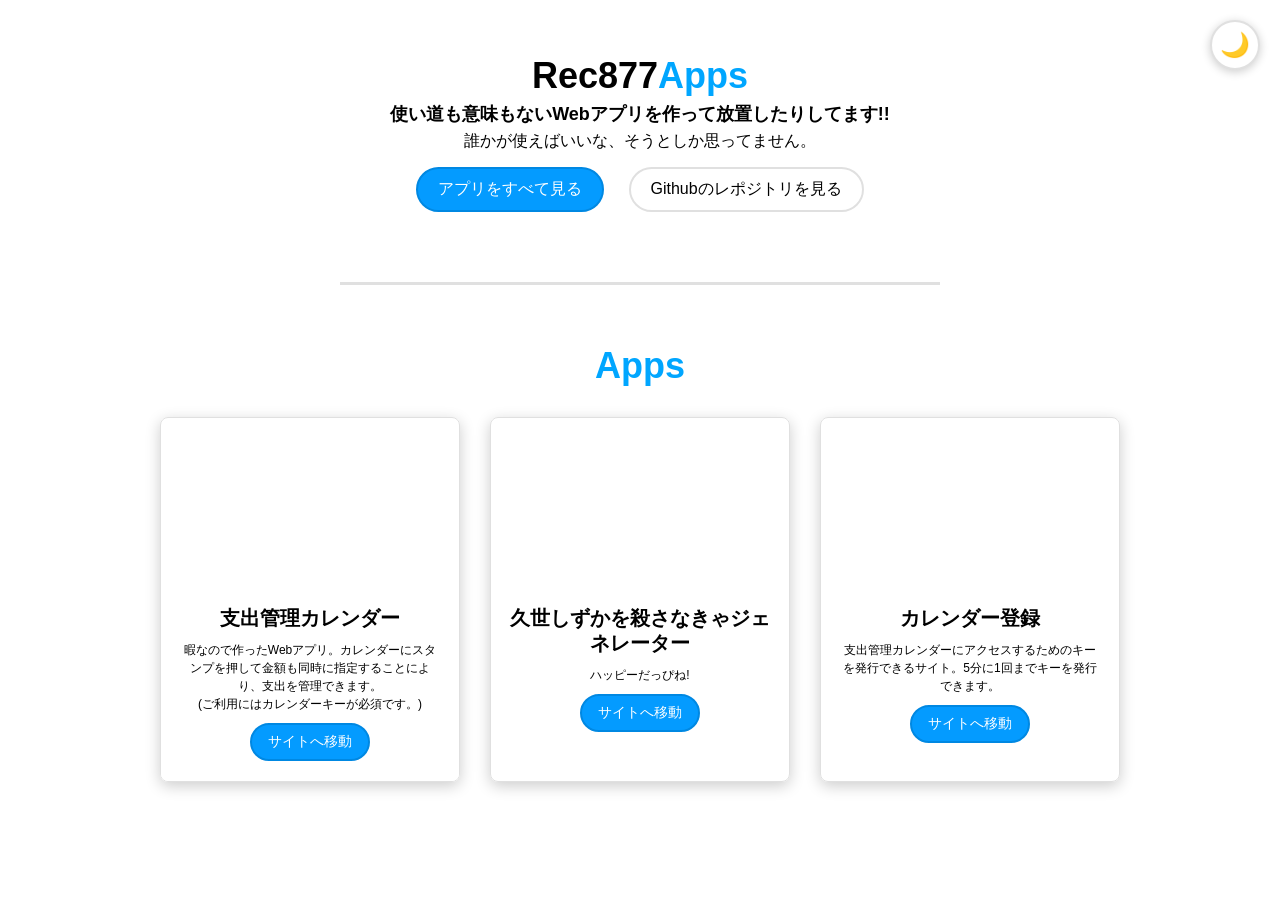
<file: index.html>
<!DOCTYPE html>
<html lang="ja">
<head>
    <meta charset="UTF-8">
    <meta name="viewport" content="width=device-width, initial-scale=1.0">
    <link rel="icon" href="icon.png" type="image/x-icon">
    <link rel="stylesheet" href="style.css">
    <title>Rec877Apps - ゴミの巣窟</title>
</head>
<body>
    <button class="theme-toggle" id="themeToggle" aria-label="テーマ切替">🌙</button>
    
    <div class="introduction">
        <h1>Rec877<span style="color: #00a6ff;">Apps</span></h1>
        <h2>使い道も意味もないWebアプリを作って放置したりしてます!!</h2>
        <p>誰かが使えばいいな、そうとしか思ってません。</p>
        <a href="#apps" class="btn btn--orange">アプリをすべて見る</a>
        <a href="https://github.com/Banana-Niku87729/App_Rec877Page" target="_blank" rel="noopener" class="btn btn--github">Githubのレポジトリを見る</a>
    </div>
    <div id="kugiri">
        <hr>
    </div>
    <div class="apps" id="apps">
        <h1><span style="color: #00a6ff;">Apps</span></h1>
        <div class="card card-skin">
            <div class="card__imgframe"></div>
            <div class="card__textbox">
                <div class="card__titletext">
                    支出管理カレンダー
                </div>
                <div class="card__overviewtext">
                    暇なので作ったWebアプリ。カレンダーにスタンプを押して金額も同時に指定することにより、支出を管理できます。<br>(ご利用にはカレンダーキーが必須です。)
                </div>
                <a href="https://app.rec877.com/carcheck" class="btn btn--card" target="_blank">サイトへ移動</a>
            </div>
        </div>
        <div class="card card-skin">
            <div class="card__imgframe2"></div>
            <div class="card__textbox">
                <div class="card__titletext">
                    久世しずかを殺さなきゃジェネレーター
                </div>
                <div class="card__overviewtext">
                    ハッピーだっぴね!
                </div>
                <a href="https://app.rec877.com/korosanakya" class="btn btn--card" target="_blank">サイトへ移動</a>
            </div>
        </div>
        <div class="card card-skin">
            <div class="card__imgframe3"></div>
            <div class="card__textbox">
                <div class="card__titletext">
                    カレンダー登録
                </div>
                <div class="card__overviewtext">
                    支出管理カレンダーにアクセスするためのキーを発行できるサイト。5分に1回までキーを発行できます。
                </div>
                <a href="https://app.rec877.com/beta_carregister" class="btn btn--card" target="_blank">サイトへ移動</a>
            </div>
        </div>
    </div>

    <script>
        const themeToggle = document.getElementById('themeToggle');
        const html = document.documentElement;
        
        // 保存されたテーマを読み込み
        const savedTheme = localStorage.getItem('theme') || 'light';
        html.setAttribute('data-theme', savedTheme);
        themeToggle.textContent = savedTheme === 'dark' ? '☀️' : '🌙';
        
        // テーマ切り替え
        themeToggle.addEventListener('click', () => {
            const currentTheme = html.getAttribute('data-theme');
            const newTheme = currentTheme === 'dark' ? 'light' : 'dark';
            
            html.setAttribute('data-theme', newTheme);
            localStorage.setItem('theme', newTheme);
            themeToggle.textContent = newTheme === 'dark' ? '☀️' : '🌙';
        });
    </script>
</body>
</html>
</file>
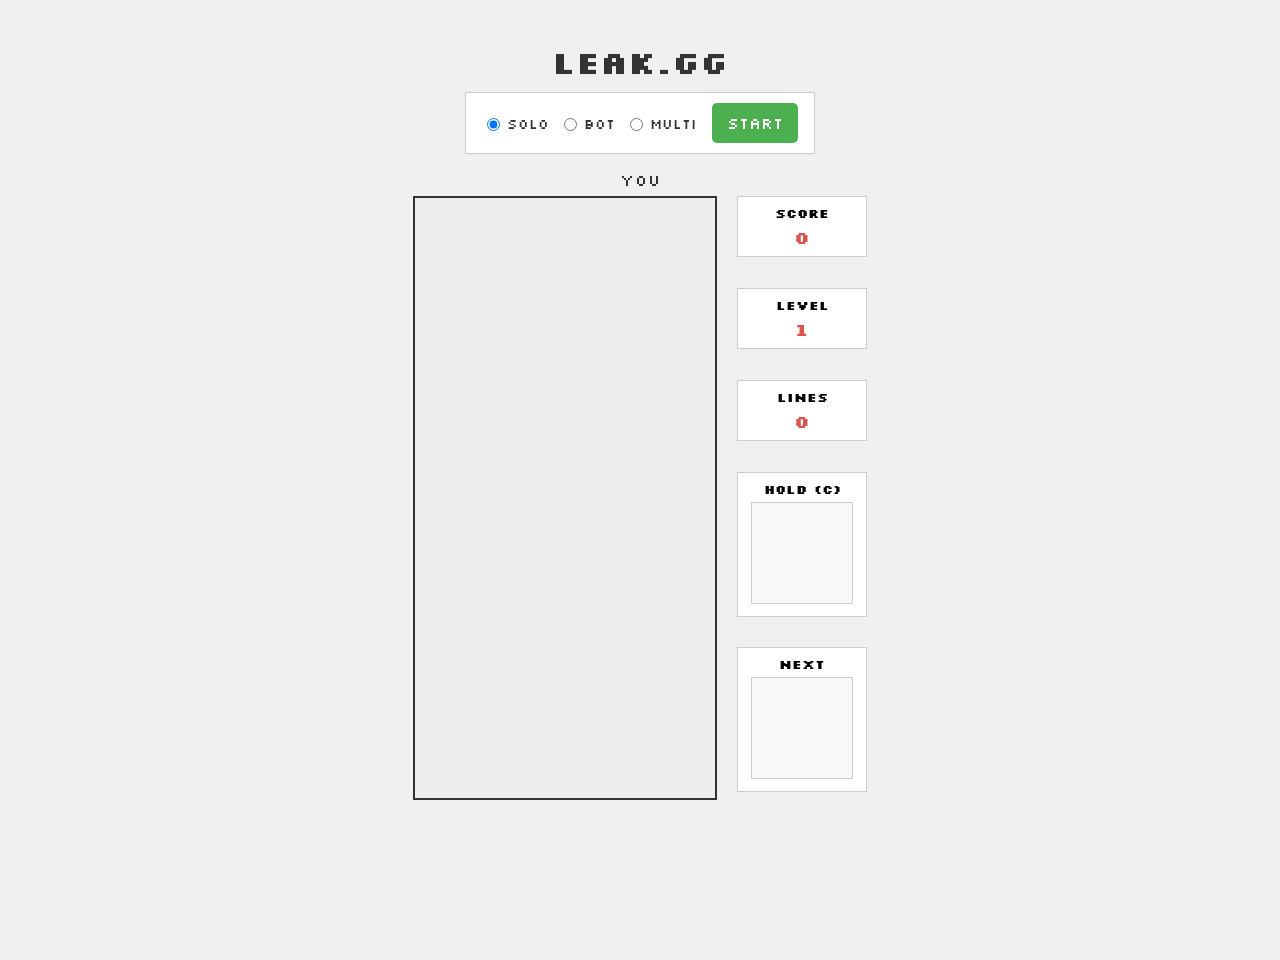
<file: leakgg.html>
<!DOCTYPE html>
<html lang="ja">
<head>
    <meta charset="UTF-8">
    <meta name="viewport" content="width=device-width, initial-scale=1.0">
    <title>leak.gg</title>
    <link rel="icon" href="https://raw.githubusercontent.com/AKIZMomiji/get/f6542e1cdfb25af73b26c676b2164dea87835740/%E3%82%B3%E3%82%B9%E3%83%81%E3%83%A5%E3%83%BC%E3%83%A01%20(7).svg" type="image/svg+xml">
    <link rel="preconnect" href="https://fonts.googleapis.com">
    <link rel="preconnect" href="https://fonts.gstatic.com" crossorigin>
    <link href="https://fonts.googleapis.com/css2?family=Silkscreen&display=swap" rel="stylesheet">
    <style>
        body {
            font-family: "Silkscreen", sans-serif;
            display: flex;
            flex-direction: column;
            justify-content: flex-start;
            align-items: center;
            min-height: 100vh;
            background-color: #f0f0f0;
            margin: 0;
            padding: 20px 0 40px;
        }
        h1 {
            text-align: center;
            color: #333;
            margin-bottom: 10px;
        }
        .controls-bar {
            display: flex;
            align-items: center;
            gap: 16px;
            margin-bottom: 16px;
            background: #fff;
            border: 1px solid #ccc;
            padding: 10px 16px;
        }
        .controls-bar label {
            font-size: 0.85em;
            color: #333;
        }
        select#levelSelect {
            font-family: "Silkscreen", sans-serif;
            font-size: 0.9em;
            padding: 4px 6px;
        }
        .mode-toggle {
            display: flex;
            gap: 10px;
        }
        .mode-toggle label {
            display: flex;
            align-items: center;
            gap: 4px;
            font-size: 0.85em;
            cursor: pointer;
        }
        .level-group {
            display: flex;
            align-items: center;
            gap: 8px;
        }
        .level-group.hidden {
            display: none;
        }
        .player-block.hidden {
            display: none;
        }
        .arena {
            display: flex;
            gap: 40px;
        }
        .player-block {
            display: flex;
            flex-direction: column;
            align-items: center;
        }
        .player-label {
            font-size: 1em;
            color: #333;
            margin-bottom: 6px;
            letter-spacing: 1px;
        }
        .game-container {
            display: flex;
            gap: 20px;
        }
        canvas.gameCanvas {
            border: 2px solid #333;
            background-color: #eee;
        }
        .info-panel {
            display: flex;
            flex-direction: column;
            justify-content: space-between;
            width: 130px;
        }
        .info-box {
            border: 1px solid #ccc;
            padding: 8px;
            background: #fff;
            margin-bottom: 8px;
            text-align: center;
        }
        .info-box h3 {
            margin-top: 0;
            margin-bottom: 5px;
            font-size: 0.8em;
        }
        .scoreEl, .levelEl, .linesEl {
            font-size: 1.1em;
            font-weight: bold;
            color: #d9534f;
        }
        .nextCanvas, .holdCanvas {
            border: 1px solid #ccc;
            background-color: #f9f9f9;
        }
        button#startButton {
            padding: 10px 15px;
            font-size: 1em;
            cursor: pointer;
            background-color: #4CAF50;
            color: white;
            border: none;
            border-radius: 5px;
            font-family: "Silkscreen", sans-serif;
        }
        button#startButton:hover {
            background-color: #45a049;
        }
        button#startButton:disabled {
            background-color: #999;
            cursor: default;
        }

        /* ---------- モーダル共通 ---------- */
        .modal-overlay {
            position: fixed;
            top: 0; left: 0; right: 0; bottom: 0;
            background: rgba(0, 0, 0, 0.6);
            display: flex;
            align-items: center;
            justify-content: center;
            z-index: 1000;
        }
        .modal-overlay.hidden { display: none; }
        .modal-box {
            background: #fff;
            border: 2px solid #333;
            padding: 24px 28px;
            width: 320px;
            max-width: 90vw;
            box-sizing: border-box;
        }
        .modal-box h2 {
            margin-top: 0;
            font-size: 1em;
            color: #333;
            text-align: center;
            margin-bottom: 18px;
        }
        .modal-box input[type="text"] {
            width: 100%;
            box-sizing: border-box;
            font-family: "Silkscreen", sans-serif;
            font-size: 0.95em;
            padding: 8px;
            border: 1px solid #ccc;
            margin-bottom: 6px;
        }
        .modal-box .field-hint {
            font-size: 0.7em;
            color: #999;
            margin-bottom: 14px;
        }
        .modal-box .field-error {
            font-size: 0.75em;
            color: #d9534f;
            margin-bottom: 10px;
            min-height: 1em;
        }
        .modal-btn {
            width: 100%;
            padding: 10px;
            font-size: 0.9em;
            font-family: "Silkscreen", sans-serif;
            cursor: pointer;
            border: none;
            color: #fff;
            background-color: #4CAF50;
            margin-bottom: 8px;
            box-sizing: border-box;
        }
        .modal-btn:hover { background-color: #45a049; }
        .modal-btn.secondary {
            background-color: #337ab7;
        }
        .modal-btn.secondary:hover { background-color: #2b699c; }
        .modal-btn.ghost {
            background-color: #eee;
            color: #333;
            border: 1px solid #ccc;
        }
        .modal-btn.ghost:hover { background-color: #e2e2e2; }
        .modal-btn:disabled {
            background-color: #999;
            cursor: default;
        }
        .modal-choice-row {
            display: flex;
            flex-direction: column;
            gap: 10px;
        }
        .modal-sub-desc {
            font-size: 0.72em;
            color: #666;
            line-height: 1.5;
            margin-bottom: 16px;
            text-align: center;
        }
        .modal-status {
            font-size: 0.8em;
            color: #333;
            text-align: center;
            margin-bottom: 14px;
            min-height: 1.2em;
        }
        .room-code-display {
            font-size: 1.6em;
            letter-spacing: 4px;
            text-align: center;
            color: #d9534f;
            font-weight: bold;
            margin-bottom: 14px;
            user-select: all;
        }
        .modal-back-link {
            display: block;
            text-align: center;
            font-size: 0.75em;
            color: #666;
            margin-top: 6px;
            cursor: pointer;
            text-decoration: underline;
        }
        .connection-badge {
            display: inline-block;
            font-size: 0.65em;
            padding: 2px 8px;
            margin-left: 8px;
            border-radius: 10px;
            color: #fff;
            vertical-align: middle;
        }
        .connection-badge.connecting { background-color: #f0ad4e; }
        .connection-badge.connected { background-color: #4CAF50; }
        .connection-badge.disconnected { background-color: #d9534f; }
        .hidden { display: none !important; }
    </style>
</head>
<body>

    <h1>LEAK.GG</h1>

    <div class="controls-bar">
        <div class="mode-toggle">
            <label><input type="radio" name="mode" value="solo" id="modeSolo" checked> Solo</label>
            <label><input type="radio" name="mode" value="bot" id="modeBot"> BOT</label>
            <label><input type="radio" name="mode" value="multi" id="modeMulti"> MULTI</label>
        </div>
        <div class="level-group hidden" id="levelGroup">
            <label for="levelSelect">BOT LEVEL</label>
            <select id="levelSelect">
                <option value="1">1</option>
                <option value="2">2</option>
                <option value="3">3</option>
                <option value="4">4</option>
                <option value="5" selected>5</option>
                <option value="6">6</option>
                <option value="7">7</option>
                <option value="8">8</option>
                <option value="9">9</option>
                <option value="10">10</option>
            </select>
        </div>
        <button id="startButton">START</button>
    </div>

    <!-- ユーザー名設定モーダル -->
    <div class="modal-overlay hidden" id="usernameModalOverlay">
        <div class="modal-box">
            <h2>ユーザー名を設定</h2>
            <input type="text" id="usernameInput" maxlength="12" placeholder="例: rec877" autocomplete="off">
            <div class="field-hint">1〜12文字（オンライン対戦で表示されます）</div>
            <div class="field-error" id="usernameError"></div>
            <button class="modal-btn" id="usernameSaveBtn">決定</button>
            <span class="modal-back-link hidden" id="usernameCancelLink">キャンセル</span>
        </div>
    </div>

    <!-- マルチプレイ フロー モーダル -->
    <div class="modal-overlay hidden" id="multiModalOverlay">
        <div class="modal-box">

            <!-- STEP: 参加方法選択 -->
            <div id="stepChoice">
                <h2>MULTIPLAY</h2>
                <div class="modal-choice-row">
                    <button class="modal-btn secondary" id="btnGoRandomMatch">リアルタイムマッチ</button>
                    <button class="modal-btn secondary" id="btnGoCodeMenu">コードで参加</button>
                </div>
                <div class="modal-sub-desc">リアルタイムマッチ：対戦相手を自動で探します<br>コードで参加：合言葉（コード）で友達と対戦</div>
                <span class="modal-back-link" id="choiceCancelLink">閉じる</span>
            </div>

            <!-- STEP: コードメニュー（作成 or 参加） -->
            <div id="stepCodeMenu" class="hidden">
                <h2>コードで参加</h2>
                <div class="modal-choice-row">
                    <button class="modal-btn secondary" id="btnCreateRoom">ルームを作成</button>
                    <button class="modal-btn secondary" id="btnJoinRoom">コードを入力して参加</button>
                </div>
                <span class="modal-back-link" id="codeMenuBackLink">戻る</span>
            </div>

            <!-- STEP: コード入力 -->
            <div id="stepJoinInput" class="hidden">
                <h2>コードを入力</h2>
                <input type="text" id="joinCodeInput" maxlength="6" placeholder="例: A1B2C3" autocomplete="off" style="text-transform:uppercase; text-align:center; letter-spacing:4px;">
                <div class="field-error" id="joinCodeError"></div>
                <button class="modal-btn" id="btnSubmitJoinCode">参加する</button>
                <span class="modal-back-link" id="joinInputBackLink">戻る</span>
            </div>

            <!-- STEP: ルーム待機（ホスト） -->
            <div id="stepHostWait" class="hidden">
                <h2>対戦相手を待っています</h2>
                <div class="room-code-display" id="hostRoomCode">------</div>
                <div class="modal-sub-desc">このコードを相手に伝えてください</div>
                <div class="modal-status" id="hostWaitStatus">待機中...</div>
                <button class="modal-btn ghost" id="btnCancelHostWait">キャンセル</button>
            </div>

            <!-- STEP: マッチメイキング中 -->
            <div id="stepMatchmaking" class="hidden">
                <h2>対戦相手を探しています</h2>
                <div class="modal-status" id="matchmakingStatus">検索中...</div>
                <button class="modal-btn ghost" id="btnCancelMatchmaking">キャンセル</button>
            </div>

            <!-- STEP: 接続エラー -->
            <div id="stepConnError" class="hidden">
                <h2>接続エラー</h2>
                <div class="modal-status" id="connErrorMessage">サーバーに接続できませんでした</div>
                <button class="modal-btn" id="btnConnErrorBack">戻る</button>
            </div>

        </div>
    </div>

    <div class="arena">
        <div class="player-block">
            <div class="player-label">YOU</div>
            <div class="game-container">
                <canvas class="gameCanvas" id="gameCanvasP"></canvas>
                <div class="info-panel">
                    <div class="info-box"><h3>SCORE</h3><div class="scoreEl" id="scoreP">0</div></div>
                    <div class="info-box"><h3>LEVEL</h3><div class="levelEl" id="levelP">1</div></div>
                    <div class="info-box"><h3>LINES</h3><div class="linesEl" id="linesP">0</div></div>
                    <div class="info-box"><h3>HOLD (C)</h3><canvas class="holdCanvas" id="holdCanvasP" width="100" height="100"></canvas></div>
                    <div class="info-box"><h3>NEXT</h3><canvas class="nextCanvas" id="nextCanvasP" width="100" height="100"></canvas></div>
                </div>
            </div>
        </div>

        <div class="player-block" id="botBlock">
            <div class="player-label" id="botLabel">BOT (LV.5)<span class="connection-badge hidden" id="connBadge"></span></div>
            <div class="game-container">
                <canvas class="gameCanvas" id="gameCanvasA"></canvas>
                <div class="info-panel">
                    <div class="info-box"><h3>SCORE</h3><div class="scoreEl" id="scoreA">0</div></div>
                    <div class="info-box"><h3>LEVEL</h3><div class="levelEl" id="levelA">1</div></div>
                    <div class="info-box"><h3>LINES</h3><div class="linesEl" id="linesA">0</div></div>
                    <div class="info-box"><h3>HOLD</h3><canvas class="holdCanvas" id="holdCanvasA" width="100" height="100"></canvas></div>
                    <div class="info-box"><h3>NEXT</h3><canvas class="nextCanvas" id="nextCanvasA" width="100" height="100"></canvas></div>
                </div>
            </div>
        </div>
    </div>

    <script>
        const ROWS = 20;
        const COLS = 10;
        const BLOCK_SIZE = 30;
        const NEXT_BLOCK_SIZE = 18;

        const SHAPES = [
            [],
            [[0, 1, 0], [1, 1, 1], [0, 0, 0]], // T (3x3)
            [[0, 0, 0, 0], [1, 1, 1, 1], [0, 0, 0, 0], [0, 0, 0, 0]], // I (4x4)
            [[1, 1], [1, 1]], // O (2x2)
            [[0, 0, 1], [1, 1, 1], [0, 0, 0]], // L (3x3)
            [[1, 0, 0], [1, 1, 1], [0, 0, 0]], // J (3x3)
            [[0, 1, 1], [1, 1, 0], [0, 0, 0]], // S (3x3)
            [[1, 1, 0], [0, 1, 1], [0, 0, 0]]  // Z (3x3)
        ];

        const COLORS = [
            null, 'purple', 'cyan', 'yellow', 'orange', 'blue', 'lime', 'red', '#555'
        ];
        const GARBAGE_COLOR_INDEX = 8;
        const GARBAGE_TABLE = { 2: 1, 3: 2, 4: 4 };

        const startButton = document.getElementById('startButton');
        const levelSelect = document.getElementById('levelSelect');
        const levelGroup = document.getElementById('levelGroup');
        const botLabel = document.getElementById('botLabel');
        const botBlock = document.getElementById('botBlock');
        const modeSolo = document.getElementById('modeSolo');
        const modeBot = document.getElementById('modeBot');
        const modeMulti = document.getElementById('modeMulti');
        const connBadge = document.getElementById('connBadge');

        // ★ 全体共有のピースバッグシステム（ネクストを同一にするため）
        let globalPieceBag = [];
        let globalPointer = 0;

        // オンライン対戦では両者で同じミノ順にするためシード付き乱数を使う
        let pieceRng = Math.random;
        function mulberry32(seed) {
            let a = seed >>> 0;
            return function () {
                a |= 0; a = (a + 0x6D2B79F5) | 0;
                let t = Math.imul(a ^ (a >>> 15), 1 | a);
                t = (t + Math.imul(t ^ (t >>> 7), 61 | t)) ^ t;
                return ((t ^ (t >>> 14)) >>> 0) / 4294967296;
            };
        }
        function setPieceSeed(seed) {
            pieceRng = (seed === null || seed === undefined) ? Math.random : mulberry32(seed);
        }

        function fillGlobalPieceBag() {
            const pieces = [1, 2, 3, 4, 5, 6, 7];
            for (let i = pieces.length - 1; i > 0; i--) {
                const j = Math.floor(pieceRng() * (i + 1));
                [pieces[i], pieces[j]] = [pieces[j], pieces[i]];
            }
            globalPieceBag = globalPieceBag.concat(pieces);
        }

        function getGlobalPieceIndex(index) {
            while (index >= globalPieceBag.length) {
                fillGlobalPieceBag();
            }
            return globalPieceBag[index];
        }

        function currentMode() {
            if (modeMulti.checked) return 'multi';
            return modeBot.checked ? 'bot' : 'solo';
        }

        function applyModeVisibility() {
            const mode = currentMode();
            levelGroup.classList.toggle('hidden', mode !== 'bot');
            botBlock.classList.toggle('hidden', mode === 'solo');
            if (mode !== 'multi') connBadge.classList.add('hidden');
        }
        modeSolo.addEventListener('change', applyModeVisibility);
        modeBot.addEventListener('change', applyModeVisibility);
        modeMulti.addEventListener('change', () => {
            applyModeVisibility();
            if (modeMulti.checked) MP.openFlow();
        });
        applyModeVisibility();

        // ---------- 状態生成 ----------
        function makeState(isAI, suffix) {
            const canvas = document.getElementById('gameCanvas' + suffix);
            const ctx = canvas.getContext('2d');
            canvas.width = COLS * BLOCK_SIZE;
            canvas.height = ROWS * BLOCK_SIZE;
            const nextCanvas = document.getElementById('nextCanvas' + suffix);
            const holdCanvas = document.getElementById('holdCanvas' + suffix);
            return {
                isAI,
                canvas, ctx,
                nextCanvas, nextCtx: nextCanvas.getContext('2d'),
                holdCanvas, holdCtx: holdCanvas.getContext('2d'),
                scoreEl: document.getElementById('score' + suffix),
                levelEl: document.getElementById('level' + suffix),
                linesEl: document.getElementById('lines' + suffix),
                board: [],
                currentPiece: null,
                nextPiece: null,
                holdPiece: null,
                hasHeldThisTurn: false,
                score: 0,
                level: 1,
                lines: 0,
                dropInterval: null,
                aiInterval: null,
                aiPlan: null,
                isGameOver: true,
                isPaused: false,
                gameLoopSpeed: 1000,
                pieceIndexPointer: 0, // それぞれ何番目のミノを引いているかのポインタ
                isLockDelaying: false,
                opponent: null
            };
        }

        const playerState = makeState(false, 'P');
        const aiState = makeState(true, 'A');
        playerState.opponent = aiState;
        aiState.opponent = playerState;
        let activeMode = 'solo';

        // ---------- 初期化 ----------
        function init(state, startLevel) {
            state.board = Array.from({ length: ROWS }, () => Array(COLS).fill(0));
            state.score = 0;
            state.level = startLevel;
            state.lines = 0;
            state.gameLoopSpeed = 1000;
            state.scoreEl.textContent = state.score;
            state.levelEl.textContent = state.level;
            state.linesEl.textContent = state.lines;
            state.pieceIndexPointer = 0; // ポインタ初期化
            state.holdPiece = null;
            state.hasHeldThisTurn = false;
            state.isLockDelaying = false;
            state.aiPlan = null;
            drawHoldPiece(state);
            state.isGameOver = false;
            state.isPaused = false;
            state.nextPiece = createNewPiece(state);
            spawnNewPiece(state);
            startGameLoop(state);
        }

        function startGameLoop(state) {
            if (state.dropInterval) clearInterval(state.dropInterval);
            if (state.aiInterval) clearInterval(state.aiInterval);
            if (state.isAI) {
                state.aiInterval = setInterval(() => aiTick(state), aiTickSpeed(state.level));
            } else {
                state.dropInterval = setInterval(() => gameLoop(state), state.gameLoopSpeed / state.level);
            }
        }

        function aiTickSpeed(level) {
            return Math.round(400 - (level - 1) * 38);
        }

        // ---------- ピース生成 ----------
        function createNewPiece(state) {
            const rand = getGlobalPieceIndex(state.pieceIndexPointer);
            state.pieceIndexPointer++;
            const shape = SHAPES[rand];
            return {
                shape: shape,
                colorIndex: rand,
                x: Math.floor(COLS / 2) - Math.floor(shape[0].length / 2),
                y: 0
            };
        }

        function spawnNewPiece(state) {
            state.currentPiece = state.nextPiece;
            state.nextPiece = createNewPiece(state);
            state.hasHeldThisTurn = false;
            state.isLockDelaying = false;
            state.aiPlan = null;
            if (!isValidMove(state.board, state.currentPiece.x, state.currentPiece.y, state.currentPiece.shape)) {
                gameOver(state);
            }
            drawNextPiece(state);
        }

        // ---------- 描画 ----------
        function drawBlock(ctx, x, y, colorIndex, blockSize) {
            ctx.fillStyle = COLORS[colorIndex];
            ctx.fillRect(x * blockSize, y * blockSize, blockSize, blockSize);
            ctx.strokeStyle = 'rgba(50, 50, 50, 0.5)';
            ctx.lineWidth = 2;
            ctx.strokeRect(x * blockSize, y * blockSize, blockSize, blockSize);
        }

        function drawBoard(state) {
            state.ctx.fillStyle = '#eee';
            state.ctx.fillRect(0, 0, state.canvas.width, state.canvas.height);
            for (let y = 0; y < ROWS; y++) {
                for (let x = 0; x < COLS; x++) {
                    if (state.board[y][x] > 0) {
                        drawBlock(state.ctx, x, y, state.board[y][x], BLOCK_SIZE);
                    }
                }
            }
        }

        function drawCurrentPiece(state) {
            if (state.isGameOver || !state.currentPiece) return;
            const { x, y, shape, colorIndex } = state.currentPiece;
            shape.forEach((row, rowY) => {
                row.forEach((value, colX) => {
                    if (value > 0) {
                        drawBlock(state.ctx, x + colX, y + rowY, colorIndex, BLOCK_SIZE);
                    }
                });
            });
        }

        function drawGhostPiece(state) {
            if (state.isGameOver || state.isPaused || !state.currentPiece) return;
            let ghostY = state.currentPiece.y;
            while (isValidMove(state.board, state.currentPiece.x, ghostY + 1, state.currentPiece.shape)) {
                ghostY++;
            }
            const { x, shape } = state.currentPiece;
            state.ctx.fillStyle = 'rgba(100, 100, 100, 0.3)';
            shape.forEach((row, rowY) => {
                row.forEach((value, colX) => {
                    if (value > 0) {
                        const drawX = (x + colX) * BLOCK_SIZE;
                        const drawY = (ghostY + rowY) * BLOCK_SIZE;
                        state.ctx.fillRect(drawX, drawY, BLOCK_SIZE, BLOCK_SIZE);
                    }
                });
            });
        }

        function drawSidePanelPiece(pCtx, piece) {
            pCtx.clearRect(0, 0, pCtx.canvas.width, pCtx.canvas.height);
            pCtx.fillStyle = '#f9f9f9';
            pCtx.fillRect(0, 0, pCtx.canvas.width, pCtx.canvas.height);
            if (piece === null) return;
            const { shape, colorIndex } = piece;
            const xOffset = Math.floor((pCtx.canvas.width / NEXT_BLOCK_SIZE - shape[0].length) / 2);
            const yOffset = Math.floor((pCtx.canvas.height / NEXT_BLOCK_SIZE - shape.length) / 2);
            shape.forEach((row, rowY) => {
                row.forEach((value, colX) => {
                    if (value > 0) {
                        drawBlock(pCtx, xOffset + colX, yOffset + rowY, colorIndex, NEXT_BLOCK_SIZE);
                    }
                });
            });
        }

        function drawNextPiece(state) { drawSidePanelPiece(state.nextCtx, state.nextPiece); }
        function drawHoldPiece(state) { drawSidePanelPiece(state.holdCtx, state.holdPiece); }

        function draw(state) {
            if (state.isGameOver || state.isPaused) return;
            drawBoard(state);
            drawGhostPiece(state);
            drawCurrentPiece(state);
            if (activeMode === 'multi' && state === playerState) {
                MP.sendState();
            }
        }

        // ---------- 判定 ----------
        function isValidMove(board, xPos, yPos, shape) {
            for (let y = 0; y < shape.length; y++) {
                for (let x = 0; x < shape[y].length; x++) {
                    if (shape[y][x] > 0) {
                        const newX = xPos + x;
                        const newY = yPos + y;
                        if (newX < 0 || newX >= COLS || newY >= ROWS) return false;
                        if (newY >= 0 && board[newY][newX] > 0) return false;
                    }
                }
            }
            return true;
        }

        function movePiece(state, dx, dy) {
            if (state.isGameOver || state.isPaused) return false;
            const newX = state.currentPiece.x + dx;
            const newY = state.currentPiece.y + dy;
            if (isValidMove(state.board, newX, newY, state.currentPiece.shape)) {
                state.currentPiece.x = newX;
                state.currentPiece.y = newY;
                if (dx !== 0 && state.isLockDelaying) {
                    state.isLockDelaying = false;
                }
                draw(state);
                return true;
            }
            return false;
        }

        function getRotatedShape(shape, isClockwise) {
            const N = shape.length;
            const M = shape[0].length;
            const newShape = Array.from({ length: M }, () => Array(N).fill(0));
            for (let y = 0; y < N; y++) {
                for (let x = 0; x < M; x++) {
                    if (isClockwise) {
                        newShape[x][N - 1 - y] = shape[y][x];
                    } else {
                        newShape[M - 1 - x][y] = shape[y][x];
                    }
                }
            }
            return newShape;
        }

        function rotatePiece(state, isClockwise = true) {
            if (state.isGameOver || state.isPaused) return;
            const newShape = getRotatedShape(state.currentPiece.shape, isClockwise);
            const kicks = [
                {x: 0, y: 0},   {x: -1, y: 0},  {x: 1, y: 0},
                {x: 0, y: -1},  {x: -2, y: 0},  {x: 2, y: 0},
                {x: -1, y: -1}, {x: 1, y: -1}
            ];
            for (let k of kicks) {
                const newX = state.currentPiece.x + k.x;
                const newY = state.currentPiece.y + k.y;
                if (isValidMove(state.board, newX, newY, newShape)) {
                    state.currentPiece.shape = newShape;
                    state.currentPiece.x = newX;
                    state.currentPiece.y = newY;
                    if (state.isLockDelaying) state.isLockDelaying = false;
                    draw(state);
                    return;
                }
            }
        }

        function pieceLanded(state) {
            state.currentPiece.shape.forEach((row, rowY) => {
                row.forEach((value, colX) => {
                    if (value > 0) {
                        const boardX = state.currentPiece.x + colX;
                        const boardY = state.currentPiece.y + rowY;
                        if (boardY >= 0) state.board[boardY][boardX] = state.currentPiece.colorIndex;
                    }
                });
            });
            clearLines(state);
            spawnNewPiece(state);
            draw(state);
        }

        // ---------- お邪魔ブロック ----------
        function addGarbage(state, count) {
            if (!count || count <= 0 || state.isGameOver) return;
            let overflow = false;
            for (let i = 0; i < count; i++) {
                if (state.board[0].some(cell => cell > 0)) overflow = true;
                state.board.shift();
                const holeCol = Math.floor(Math.random() * COLS);
                const row = Array(COLS).fill(GARBAGE_COLOR_INDEX);
                row[holeCol] = 0;
                state.board.push(row);
            }
            if (state.currentPiece) {
                state.currentPiece.y -= count;
            }
            if (overflow || (state.currentPiece && !isValidMove(state.board, state.currentPiece.x, state.currentPiece.y, state.currentPiece.shape))) {
                gameOver(state);
                return;
            }
            draw(state);
        }

        function clearLines(state) {
            let linesCleared = 0;
            for (let y = ROWS - 1; y >= 0; y--) {
                if (state.board[y].every(cell => cell > 0)) {
                    linesCleared++;
                    state.board.splice(y, 1);
                    state.board.unshift(Array(COLS).fill(0));
                    y++;
                }
            }
            if (linesCleared > 0) {
                state.score += [0, 100, 300, 500, 800][linesCleared] * state.level;
                state.lines += linesCleared;
                if (!state.isAI) {
                    const newLevel = Math.floor(state.lines / 10) + 1;
                    if (newLevel > state.level) {
                        state.level = newLevel;
                        startGameLoop(state);
                    }
                }
                state.scoreEl.textContent = state.score;
                state.levelEl.textContent = state.level;
                state.linesEl.textContent = state.lines;

                if (activeMode === 'bot' && state.opponent && !state.opponent.isGameOver) {
                    const garbageLines = GARBAGE_TABLE[linesCleared] || 0;
                    if (garbageLines > 0) addGarbage(state.opponent, garbageLines);
                } else if (activeMode === 'multi' && state === playerState) {
                    const garbageLines = GARBAGE_TABLE[linesCleared] || 0;
                    if (garbageLines > 0) MP.sendGarbage(garbageLines);
                }
            }
            if (activeMode === 'multi' && state === playerState) {
                MP.sendState(true);
            }
        }

        function gameLoop(state) {
            if (state.isGameOver || state.isPaused) return;
            if (movePiece(state, 0, 1)) {
                state.isLockDelaying = false;
            } else {
                if (state.isLockDelaying) {
                    pieceLanded(state);
                } else {
                    state.isLockDelaying = true;
                }
            }
        }

        // ---------- BOT AI ----------
        function isValidMoveGeneric(board, xPos, yPos, shape) {
            return isValidMove(board, xPos, yPos, shape);
        }

        function cloneBoardAndPlace(board, x, y, shape, colorIndex) {
            const sim = board.map(row => row.slice());
            shape.forEach((row, rowY) => {
                row.forEach((value, colX) => {
                    if (value > 0) {
                        const bx = x + colX;
                        const by = y + rowY;
                        if (by >= 0 && by < ROWS && bx >= 0 && bx < COLS) sim[by][bx] = colorIndex;
                    }
                });
            });
            return sim;
        }

        function evaluateBoard(simBoard) {
            const heights = [];
            for (let c = 0; c < COLS; c++) {
                let h = 0;
                for (let r = 0; r < ROWS; r++) {
                    if (simBoard[r][c] > 0) { h = ROWS - r; break; }
                }
                heights.push(h);
            }
            const aggHeight = heights.reduce((a, b) => a + b, 0);
            let holes = 0;
            for (let c = 0; c < COLS; c++) {
                let blockFound = false;
                for (let r = 0; r < ROWS; r++) {
                    if (simBoard[r][c] > 0) blockFound = true;
                    else if (blockFound) holes++;
                }
            }
            let bumpiness = 0;
            for (let c = 0; c < COLS - 1; c++) bumpiness += Math.abs(heights[c] - heights[c + 1]);
            let linesCleared = 0;
            for (let r = 0; r < ROWS; r++) {
                if (simBoard[r].every(v => v > 0)) linesCleared++;
            }
            return -0.51 * aggHeight + 0.76 * linesCleared - 0.36 * holes - 0.18 * bumpiness;
        }

        function rotationCountForShape(pieceIndex) {
            if (pieceIndex === 3) return 1; // O
            if (pieceIndex === 2 || pieceIndex === 6 || pieceIndex === 7) return 2; // I, S, Z
            return 4; // T, L, J
        }

        // ある特定のミノ単体の、ベストな配置点とスコアを返す関数
        function getBestMoveForPiece(board, pieceIndex) {
            const shapeOriginal = SHAPES[pieceIndex];
            const rotations = rotationCountForShape(pieceIndex);
            let bestScore = -Infinity;
            let bestMove = null;

            let shape = shapeOriginal;
            for (let r = 0; r < rotations; r++) {
                for (let x = -3; x <= COLS + 3; x++) {
                    let y = 0;
                    if (!isValidMoveGeneric(board, x, y, shape)) continue;
                    while (isValidMoveGeneric(board, x, y + 1, shape)) y++;
                    const sim = cloneBoardAndPlace(board, x, y, shape, pieceIndex);
                    const sc = evaluateBoard(sim);
                    if (sc > bestScore) {
                        bestScore = sc;
                        bestMove = { shape: shape, x, y, score: sc };
                    }
                }
                shape = getRotatedShape(shape, true);
            }
            return bestMove;
        }

        // ★ ホールドの評価も含めて意思決定を行うよう変更
        function aiDecideMove(state) {
            if (state.hasHeldThisTurn) {
                // すでにそのターンでホールド済みの場合は現在のミノで決定
                return getBestMoveForPiece(state.board, state.currentPiece.colorIndex);
            }

            // 1. 今のミノをそのまま使った場合のベスト
            const currentBest = getBestMoveForPiece(state.board, state.currentPiece.colorIndex);

            // 2. ホールドした場合に対象となるミノ
            // まだホールドが空ならネクストのミノ、すでにあればホールド内のミノ
            const targetHoldIndex = (state.holdPiece === null) ? state.nextPiece.colorIndex : state.holdPiece.colorIndex;
            const holdBest = getBestMoveForPiece(state.board, targetHoldIndex);

            // どちらも置けない場合はゲームオーバー候補
            if (!currentBest && !holdBest) return null;
            if (!currentBest) return { ...holdBest, action: 'hold' };
            if (!holdBest) return { ...currentBest, action: 'current' };

            // スコアを比較（ホールドした方が評価が高ければホールドを実行フラグを付与）
            if (holdBest.score > currentBest.score) {
                return { ...holdBest, action: 'hold' };
            } else {
                return { ...currentBest, action: 'current' };
            }
        }

        function aiTick(state) {
            if (state.isGameOver || state.isPaused || !state.currentPiece) return;
            if (!state.aiPlan) {
                const plan = aiDecideMove(state);
                if (!plan) {
                    gameOver(state);
                    return;
                }

                // ★ ホールドアクションが選ばれた場合、ホールド関数を呼んで仕切り直し
                if (plan.action === 'hold') {
                    holdFunction(state);
                    return; 
                }

                state.aiPlan = plan;
                state.currentPiece.shape = state.aiPlan.shape;
                if (!isValidMove(state.board, state.currentPiece.x, state.currentPiece.y, state.currentPiece.shape)) {
                    state.currentPiece.x = Math.max(0, Math.min(COLS - state.currentPiece.shape[0].length, state.currentPiece.x));
                }
                draw(state);
                return;
            }
            if (state.currentPiece.x < state.aiPlan.x) {
                if (!movePiece(state, 1, 0)) {
                    while (movePiece(state, 0, 1)) {}
                    pieceLanded(state);
                    state.aiPlan = null;
                }
            } else if (state.currentPiece.x > state.aiPlan.x) {
                if (!movePiece(state, -1, 0)) {
                    while (movePiece(state, 0, 1)) {}
                    pieceLanded(state);
                    state.aiPlan = null;
                }
            } else {
                while (movePiece(state, 0, 1)) {}
                pieceLanded(state);
                state.aiPlan = null;
            }
        }

        // ---------- ゲーム終了 ----------
        function drawOverlay(state, text, color) {
            state.ctx.fillStyle = 'rgba(0, 0, 0, 0.7)';
            state.ctx.fillRect(0, 0, state.canvas.width, state.canvas.height);
            state.ctx.fillStyle = color || 'white';
            state.ctx.font = '24px "Silkscreen"';
            state.ctx.textAlign = 'center';
            state.ctx.fillText(text, state.canvas.width / 2, state.canvas.height / 2);
        }

        function stopState(state) {
            if (state.dropInterval) clearInterval(state.dropInterval);
            if (state.aiInterval) clearInterval(state.aiInterval);
        }

        function gameOver(state) {
            if (state.isGameOver) return;
            state.isGameOver = true;
            stopState(state);
            const opp = state.opponent;
            if (activeMode === 'bot' && opp && !opp.isGameOver) {
                opp.isGameOver = true;
                stopState(opp);
                drawOverlay(state, 'LOSE', '#ff6b6b');
                drawOverlay(opp, 'WIN', '#5cd65c');
            } else if (activeMode === 'multi' && state === playerState) {
                drawOverlay(state, 'LOSE', '#ff6b6b');
                MP.notifyGameOver();
                MP.endMatch();
                connBadge.classList.add('hidden');
                if (!opp.isGameOver) {
                    opp.isGameOver = true;
                    drawOverlay(opp, 'WIN', '#5cd65c');
                }
            } else {
                drawOverlay(state, 'GAME OVER');
            }
            startButton.disabled = false;
            startButton.textContent = "RESTART";
            levelSelect.disabled = false;
            modeSolo.disabled = false;
            modeBot.disabled = false;
            modeMulti.disabled = false;
        }

        function handleOpponentDisconnect() {
            if (playerState.isGameOver) return; // 既に決着済みなら何もしない
            playerState.isGameOver = true;
            aiState.isGameOver = true;
            stopState(playerState);
            stopState(aiState);
            drawOverlay(playerState, 'WIN', '#5cd65c');
            drawOverlay(aiState, '切断');
            MP.endMatch();
            connBadge.classList.add('hidden');
            startButton.disabled = false;
            startButton.textContent = "RESTART";
            levelSelect.disabled = false;
            modeSolo.disabled = false;
            modeBot.disabled = false;
            modeMulti.disabled = false;
        }
        function togglePause() {
            if (playerState.isGameOver) return;
            const states = activeMode === 'bot' ? [playerState, aiState] : [playerState];
            const pausing = !playerState.isPaused;
            states.forEach(state => {
                state.isPaused = pausing;
                if (pausing) {
                    stopState(state);
                    drawOverlay(state, 'PAUSED');
                } else {
                    startGameLoop(state);
                    draw(state);
                }
            });
            startButton.textContent = pausing ? "RESUME" : "START";
        }

        // ---------- ホールド ----------
        function holdFunction(state) {
            if (state.isGameOver || state.isPaused || state.hasHeldThisTurn) return;
            state.hasHeldThisTurn = true;
            state.isLockDelaying = false;
            if (state.holdPiece === null) {
                state.holdPiece = state.currentPiece;
                spawnNewPiece(state);
            } else {
                [state.currentPiece, state.holdPiece] = [state.holdPiece, state.currentPiece];
                state.currentPiece.x = Math.floor(COLS / 2) - Math.floor(state.currentPiece.shape[0].length / 2);
                state.currentPiece.y = 0;
                if (!isValidMove(state.board, state.currentPiece.x, state.currentPiece.y, state.currentPiece.shape)) gameOver(state);
            }
            drawHoldPiece(state);
            draw(state);
        }

        // ---------- 開始・入力 ----------
        function startMatch() {
            activeMode = currentMode();
            applyModeVisibility();
            modeSolo.disabled = true;
            modeBot.disabled = true;
            modeMulti.disabled = true;

            // マッチ毎にグローバルバッグをクリアして新規作成
            globalPieceBag = [];
            fillGlobalPieceBag();

            init(playerState, 1);
            if (activeMode === 'bot') {
                const level = parseInt(levelSelect.value, 10);
                botLabel.textContent = 'BOT (LV.' + level + ')';
                init(aiState, level);
                levelSelect.disabled = true;
            } else {
                aiState.isGameOver = true;
                stopState(aiState);
            }
            startButton.textContent = "START";
        }

        // 相手の盤面を表示するだけの初期化（自動落下・AIループは回さない）
        function initDisplayOnly(state) {
            stopState(state);
            state.board = Array.from({ length: ROWS }, () => Array(COLS).fill(0));
            state.score = 0;
            state.level = 1;
            state.lines = 0;
            state.scoreEl.textContent = 0;
            state.levelEl.textContent = 1;
            state.linesEl.textContent = 0;
            state.holdPiece = null;
            state.currentPiece = null;
            state.nextPiece = null;
            drawHoldPiece(state);
            drawNextPiece(state);
            state.isGameOver = false;
            state.isPaused = false;
            drawBoard(state);
        }

        // オンライン対戦開始（マッチング成立後にMPモジュールから呼ばれる）
        function startOnlineMatch(seed, opponentName) {
            activeMode = 'multi';
            applyModeVisibility();
            modeSolo.disabled = true;
            modeBot.disabled = true;
            modeMulti.disabled = true;

            setPieceSeed(seed);
            globalPieceBag = [];
            fillGlobalPieceBag();

            botLabel.textContent = opponentName;
            init(playerState, 1);
            initDisplayOnly(aiState);
            setPieceSeed(null); // 以後のローカル処理は通常乱数に戻す
            startButton.textContent = "START";
        }

        document.addEventListener('keydown', (e) => {
            if (e.key === 'Enter') {
                if (playerState.isGameOver) {
                    if (currentMode() === 'multi') MP.openFlow();
                    else startMatch();
                }
                else if (playerState.isPaused) togglePause();
                e.preventDefault();
                return;
            }
            if (e.key === 'p' || e.key === 'P') { togglePause(); return; }
            if (['ArrowLeft', 'ArrowRight', 'ArrowDown', 'ArrowUp', ' '].includes(e.key)) {
                e.preventDefault();
            }
            if (playerState.isGameOver || playerState.isPaused) return;

            switch (e.key) {
                case 'ArrowLeft': movePiece(playerState, -1, 0); break;
                case 'ArrowRight': movePiece(playerState, 1, 0); break;
                case 'ArrowDown':
                    if (!movePiece(playerState, 0, 1)) {
                        if (playerState.isLockDelaying) pieceLanded(playerState);
                        else playerState.isLockDelaying = true;
                    }
                    break;
                case 'ArrowUp':
                    if (e.shiftKey) rotatePiece(playerState, false);
                    else rotatePiece(playerState, true);
                    break;
                case 'x': case 'X': rotatePiece(playerState, true); break;
                case 'z': case 'Z': rotatePiece(playerState, false); break;
                case ' ':
                    while (movePiece(playerState, 0, 1)) {}
                    pieceLanded(playerState);
                    break;
                case 'c': case 'C': holdFunction(playerState); break;
            }
        });

        startButton.addEventListener('click', () => {
            if (playerState.isGameOver) {
                if (currentMode() === 'multi') MP.openFlow();
                else startMatch();
            }
            else if (playerState.isPaused) togglePause();
        });

        // ---------- 自動ポーズ機能 ----------
        window.addEventListener('blur', () => {
            // すでにゲームオーバー、またはすでにポーズ中、またはまだゲームが始まっていない場合は何もしない
            if (playerState.isGameOver || playerState.isPaused) return;
            
            // プレイ中の場合のみトグルポーズを呼び出して一時停止する
            togglePause();
        });

        // =====================================================================
        // ---------- マルチプレイモジュール (MP) ----------
        // 実際にオンライン対戦を動かすには、Cloudflare Workers + Durable Objects
        // で作った中継サーバーが別途必要です。デプロイ後、下記の WS_SERVER_URL を
        // 自分のワーカーの URL (wss://～) に書き換えてください。
        // サーバー側のサンプルコードは multiplayer-worker.js を参照してください。
        // =====================================================================
        const MP = (() => {
            const WS_SERVER_URL = 'wss://rec877.com/leakggmpapi/ws';

            const usernameOverlay = document.getElementById('usernameModalOverlay');
            const usernameInput = document.getElementById('usernameInput');
            const usernameError = document.getElementById('usernameError');
            const usernameSaveBtn = document.getElementById('usernameSaveBtn');
            const usernameCancelLink = document.getElementById('usernameCancelLink');

            const multiOverlay = document.getElementById('multiModalOverlay');
            const steps = {
                choice: document.getElementById('stepChoice'),
                codeMenu: document.getElementById('stepCodeMenu'),
                joinInput: document.getElementById('stepJoinInput'),
                hostWait: document.getElementById('stepHostWait'),
                matchmaking: document.getElementById('stepMatchmaking'),
                connError: document.getElementById('stepConnError')
            };

            const btnGoRandomMatch = document.getElementById('btnGoRandomMatch');
            const btnGoCodeMenu = document.getElementById('btnGoCodeMenu');
            const choiceCancelLink = document.getElementById('choiceCancelLink');

            const btnCreateRoom = document.getElementById('btnCreateRoom');
            const btnJoinRoom = document.getElementById('btnJoinRoom');
            const codeMenuBackLink = document.getElementById('codeMenuBackLink');

            const joinCodeInput = document.getElementById('joinCodeInput');
            const joinCodeError = document.getElementById('joinCodeError');
            const btnSubmitJoinCode = document.getElementById('btnSubmitJoinCode');
            const joinInputBackLink = document.getElementById('joinInputBackLink');

            const hostRoomCode = document.getElementById('hostRoomCode');
            const hostWaitStatus = document.getElementById('hostWaitStatus');
            const btnCancelHostWait = document.getElementById('btnCancelHostWait');

            const matchmakingStatus = document.getElementById('matchmakingStatus');
            const btnCancelMatchmaking = document.getElementById('btnCancelMatchmaking');

            const connErrorMessage = document.getElementById('connErrorMessage');
            const btnConnErrorBack = document.getElementById('btnConnErrorBack');

            let ws = null;
            let pendingAfterUsername = null; // ユーザー名設定後に実行するコールバック
            let matched = false;

            function getUsername() {
                return localStorage.getItem('tetris_username') || '';
            }
            function setUsername(name) {
                localStorage.setItem('tetris_username', name);
            }

            function setConnBadge(state) {
                // state: 'connecting' | 'connected' | 'disconnected'
                connBadge.classList.remove('connecting', 'connected', 'disconnected', 'hidden');
                connBadge.textContent = state === 'connecting' ? '接続中' : state === 'connected' ? '接続済み' : '切断';
                connBadge.classList.add(state);
            }

            function showStep(name) {
                Object.values(steps).forEach(el => el.classList.add('hidden'));
                steps[name].classList.remove('hidden');
            }

            function openMultiOverlay(stepName) {
                multiOverlay.classList.remove('hidden');
                showStep(stepName);
            }
            function closeMultiOverlay() {
                multiOverlay.classList.add('hidden');
            }

            // ---------- ユーザー名モーダル ----------
            function requireUsername(onDone) {
                if (getUsername()) { onDone(); return; }
                pendingAfterUsername = onDone;
                usernameInput.value = '';
                usernameError.textContent = '';
                usernameOverlay.classList.remove('hidden');
                usernameInput.focus();
            }

            usernameSaveBtn.addEventListener('click', () => {
                const name = usernameInput.value.trim();
                if (name.length < 1 || name.length > 12) {
                    usernameError.textContent = '1〜12文字で入力してください';
                    return;
                }
                setUsername(name);
                usernameOverlay.classList.add('hidden');
                if (pendingAfterUsername) {
                    const cb = pendingAfterUsername;
                    pendingAfterUsername = null;
                    cb();
                }
            });
            usernameInput.addEventListener('keydown', (e) => {
                if (e.key === 'Enter') { e.preventDefault(); usernameSaveBtn.click(); }
            });

            // ---------- フロー開始 ----------
            function openFlow() {
                if (matched) { openMultiOverlay('choice'); return; }
                requireUsername(() => {
                    openMultiOverlay('choice');
                });
            }

            function backToModeSolo() {
                closeMultiOverlay();
                if (!matched) {
                    modeSolo.checked = true;
                    applyModeVisibility();
                }
            }

            choiceCancelLink.addEventListener('click', backToModeSolo);
            codeMenuBackLink.addEventListener('click', () => showStep('choice'));
            joinInputBackLink.addEventListener('click', () => showStep('codeMenu'));

            btnGoCodeMenu.addEventListener('click', () => showStep('codeMenu'));

            // ---------- WebSocket接続 ----------
            function connect(onOpen) {
                if (ws) { try { ws.onclose = null; ws.close(); } catch (e) {} ws = null; }
                try {
                    ws = new WebSocket(WS_SERVER_URL);
                } catch (err) {
                    showConnError('サーバーに接続できませんでした');
                    return;
                }
                setConnBadge('connecting');
                ws.addEventListener('open', () => { onOpen(); });
                ws.addEventListener('message', (ev) => {
                    let msg;
                    try { msg = JSON.parse(ev.data); } catch { return; }
                    handleServerMessage(msg);
                });
                ws.addEventListener('close', () => {
                    if (matched && !playerState.isGameOver) {
                        setConnBadge('disconnected');
                        // 対戦相手切断相当の扱い（自分の接続が切れた場合も試合を止める）
                        gameOver(playerState);
                    }
                });
                ws.addEventListener('error', () => {
                    showConnError('サーバーに接続できませんでした。時間をおいて再度お試しください。');
                });
            }

            function showConnError(text) {
                connErrorMessage.textContent = text;
                openMultiOverlay('connError');
            }
            btnConnErrorBack.addEventListener('click', () => showStep('choice'));

            function send(obj) {
                if (ws && ws.readyState === WebSocket.OPEN) ws.send(JSON.stringify(obj));
            }

            // ---------- ランダムマッチ ----------
            btnGoRandomMatch.addEventListener('click', () => {
                matchmakingStatus.textContent = '検索中...';
                openMultiOverlay('matchmaking');
                connect(() => {
                    send({ type: 'find_match', name: getUsername() });
                });
            });
            btnCancelMatchmaking.addEventListener('click', () => {
                send({ type: 'cancel' });
                if (ws) ws.close();
                backToModeSolo();
            });

            // ---------- コードで作成 ----------
            btnCreateRoom.addEventListener('click', () => {
                hostRoomCode.textContent = '------';
                hostWaitStatus.textContent = '接続中...';
                openMultiOverlay('hostWait');
                connect(() => {
                    send({ type: 'create_room', name: getUsername() });
                });
            });
            btnCancelHostWait.addEventListener('click', () => {
                send({ type: 'cancel' });
                if (ws) ws.close();
                backToModeSolo();
            });

            // ---------- コードで参加 ----------
            btnJoinRoom.addEventListener('click', () => {
                joinCodeInput.value = '';
                joinCodeError.textContent = '';
                showStep('joinInput');
                joinCodeInput.focus();
            });
            btnSubmitJoinCode.addEventListener('click', () => {
                const code = joinCodeInput.value.trim().toUpperCase();
                if (code.length !== 6) {
                    joinCodeError.textContent = '6文字のコードを入力してください';
                    return;
                }
                joinCodeError.textContent = '';
                btnSubmitJoinCode.disabled = true;
                connect(() => {
                    send({ type: 'join_room', code, name: getUsername() });
                });
            });
            joinCodeInput.addEventListener('keydown', (e) => {
                if (e.key === 'Enter') { e.preventDefault(); btnSubmitJoinCode.click(); }
            });
            joinCodeInput.addEventListener('input', () => {
                joinCodeInput.value = joinCodeInput.value.toUpperCase();
            });

            // ---------- サーバーからのメッセージ処理 ----------
            function handleServerMessage(msg) {
                switch (msg.type) {
                    case 'room_created':
                        hostRoomCode.textContent = msg.code;
                        hostWaitStatus.textContent = '待機中...';
                        break;
                    case 'error':
                        btnSubmitJoinCode.disabled = false;
                        if (steps.joinInput.classList.contains('hidden')) {
                            showConnError(msg.message || 'エラーが発生しました');
                        } else {
                            joinCodeError.textContent = msg.message || 'エラーが発生しました';
                        }
                        break;
                    case 'matched':
                        matched = true;
                        setConnBadge('connected');
                        closeMultiOverlay();
                        startOnlineMatch(msg.seed, msg.opponentName || '対戦相手');
                        break;
                    case 'opponent_state':
                        aiState.score = msg.score;
                        aiState.level = msg.level;
                        aiState.lines = msg.lines;
                        aiState.scoreEl.textContent = msg.score;
                        aiState.levelEl.textContent = msg.level;
                        aiState.linesEl.textContent = msg.lines;
                        if (msg.board) {
                            aiState.board = msg.board;
                        }
                        aiState.currentPiece = msg.piece || null;
                        drawBoard(aiState);
                        drawCurrentPiece(aiState);
                        break;
                    case 'garbage':
                        addGarbage(playerState, msg.count);
                        break;
                    case 'opponent_gameover':
                        if (!aiState.isGameOver) {
                            aiState.isGameOver = true;
                            drawOverlay(aiState, 'LOSE', '#ff6b6b');
                        }
                        if (!playerState.isGameOver) {
                            playerState.isGameOver = true;
                            stopState(playerState);
                            drawOverlay(playerState, 'WIN', '#5cd65c');
                            startButton.disabled = false;
                            startButton.textContent = 'RESTART';
                            modeSolo.disabled = false;
                            modeBot.disabled = false;
                            modeMulti.disabled = false;
                            endMatch();
                            connBadge.classList.add('hidden');
                        }
                        break;
                    case 'opponent_left':
                        setConnBadge('disconnected');
                        handleOpponentDisconnect();
                        break;
                }
            }

            // ---------- ゲーム側から呼ばれる送信関数 ----------
            let lastStateSentAt = 0;
            const STATE_SEND_INTERVAL = 50; // ms（連続送信の負荷を抑えるスロットル）

            function sendState(force = false) {
                const now = performance.now();
                if (!force && now - lastStateSentAt < STATE_SEND_INTERVAL) return;
                lastStateSentAt = now;
                const p = playerState.currentPiece;
                send({
                    type: 'state',
                    board: playerState.board,
                    score: playerState.score,
                    level: playerState.level,
                    lines: playerState.lines,
                    piece: p ? { x: p.x, y: p.y, shape: p.shape, colorIndex: p.colorIndex } : null
                });
            }
            function sendGarbage(count) {
                send({ type: 'garbage', count });
            }
            function notifyGameOver() {
                send({ type: 'gameover' });
            }
            function endMatch() {
                matched = false;
                if (ws) { try { ws.close(); } catch (e) {} ws = null; }
            }

            return { openFlow, sendState, sendGarbage, notifyGameOver, endMatch };
        })();

        function showStartScreen() {
            [playerState, aiState].forEach(state => {
                drawBoard(state);
                state.holdCtx.fillStyle = '#f9f9f9';
                state.holdCtx.fillRect(0, 0, state.holdCanvas.width, state.holdCanvas.height);
                state.nextCtx.fillStyle = '#f9f9f9';
                state.nextCtx.fillRect(0, 0, state.nextCanvas.width, state.nextCanvas.height);
                state.ctx.fillStyle = 'rgba(0, 0, 0, 0.7)';
                state.ctx.fillRect(0, 0, state.canvas.width, state.canvas.height);
                state.ctx.fillStyle = 'white';
                state.ctx.font = '14px "Silkscreen"';
                state.ctx.textAlign = 'center';
                state.ctx.fillText('PRESS START', state.canvas.width / 2, state.canvas.height / 2);
            });
        }

        showStartScreen();
    </script>
</body>
</html>
</file>
<file: style.css>
* {
            margin: 0;
            padding: 0;
            box-sizing: border-box;
        }

        :root {
            --bg-color: #ffffff;
            --text-color: #000000;
            --card-bg: #ffffff;
            --border-color: #e0e0e0;
            --shadow: rgba(0,0,0,0.2);
            --btn-primary: #049bff;
            --btn-primary-hover: #004776;
            --btn-secondary: #ffffff;
            --btn-secondary-text: #000000;
            --btn-secondary-hover: #c0c0c0;
        }

        [data-theme="dark"] {
            --bg-color: #1a1a1a;
            --text-color: #e0e0e0;
            --card-bg: #2a2a2a;
            --border-color: #404040;
            --shadow: rgba(0,0,0,0.5);
            --btn-primary: #049bff;
            --btn-primary-hover: #0088e2;
            --btn-secondary: #3a3a3a;
            --btn-secondary-text: #e0e0e0;
            --btn-secondary-hover: #505050;
        }

        body {
            background-color: var(--bg-color);
            color: var(--text-color);
            font-family: -apple-system, BlinkMacSystemFont, "Segoe UI", Roboto, "Helvetica Neue", Arial, sans-serif;
            transition: background-color 0.3s, color 0.3s;
        }

        .theme-toggle {
            position: fixed;
            top: 20px;
            right: 20px;
            z-index: 1000;
            background: var(--btn-secondary);
            border: 2px solid var(--border-color);
            border-radius: 50%;
            width: 50px;
            height: 50px;
            cursor: pointer;
            display: flex;
            align-items: center;
            justify-content: center;
            font-size: 24px;
            transition: all 0.3s;
            box-shadow: 0 2px 10px var(--shadow);
        }

        .theme-toggle:hover {
            transform: scale(1.1);
            background: var(--btn-secondary-hover);
        }

        .introduction {
            font-size: 15px;
            margin: 30px;
            padding: 20px;
            width: auto;
            height: auto;
            text-align: center;
        }

        .introduction * {
            margin: 5px 0;
        }

        h1 {
            text-align: center;
            font-size: clamp(24px, 5vw, 36px);
        }

        h2 {
            text-align: center;
            font-size: clamp(14px, 3vw, 18px);
        }

        p { 
            text-align: center;
            font-size: clamp(12px, 2.5vw, 16px);
        }

        .btn--orange {
            border: 2px solid #0088e2;
            display: inline-block;
            padding: 10px 20px;
            border-radius: 9999px;
            text-decoration: none;
            color: #fff;
            margin: 10px; 
            background-color: var(--btn-primary);
            cursor: pointer;
            font-size: clamp(12px, 2.5vw, 16px);
            transition: background-color 0.3s;
        }
        .btn--orange:hover {
            background-color: var(--btn-primary-hover);
        }

        .btn--github {
            border: 2px solid var(--border-color);
            display: inline-block;
            padding: 10px 20px;
            border-radius: 9999px;
            text-decoration: none;
            color: var(--btn-secondary-text);
            margin: 10px; 
            background-color: var(--btn-secondary);
            font-size: clamp(12px, 2.5vw, 16px);
            transition: background-color 0.3s;
        }
        .btn--github:hover {
            background-color: var(--btn-secondary-hover);
        }

        .btn--card {
            border: 2px solid #0088e2;
            display: inline-block;
            padding: 8px 16px;
            border-radius: 9999px;
            text-decoration: none;
            color: #fff;
            margin-top: 15px;
            background-color: var(--btn-primary);
            font-size: 14px;
            transition: background-color 0.3s;
        }
        .btn--card:hover {
            background-color: var(--btn-primary-hover);
        }

        #kugiri {
            margin: 40px auto;
            text-align: center;
        }

        #kugiri hr {
            border: none;
            border-top: 3px solid var(--border-color);
            width: 80%;
            max-width: 600px;
            margin: 0 auto;
        }

        .card {
            width: 100%;
            max-width: 320px;
            height: auto;
            text-align: center;
            margin: 0 auto;
        }
        .card__imgframe,
        .card__imgframe2,
        .card__imgframe3 {
            width: 100%;
            height: auto;
            padding-top: 56.25%;
            background-size: cover;
            background-position: center;
            background-repeat: no-repeat;
            box-sizing: border-box;
            text-align: center;
        }
        .card__imgframe {
            background-image: url(https://i.imgur.com/3fRGyOZ.png);
        }
        .card__imgframe2 {
            background-image: url(https://i.imgur.com/kUeI0Ld.png);
        }
        .card__imgframe3 {
            background-image: url(https://i.imgur.com/cxeq5IC.png);
        }
        .card__textbox {
            width: 100%;
            height: auto;
            padding: 20px 18px;
            background: var(--card-bg);
            box-sizing: border-box;
            text-align: center;
        }
        .card__textbox > * + * {
            margin-top: 10px;
            text-align: center;
        }
        .card__titletext {
            font-size: 20px;
            font-weight: bold;
            line-height: 125%;
            text-align: center;
        }
        .card__overviewtext {
            font-size: 12px;
            line-height: 150%;
            text-align: center;
        }
        .card-skin {
            overflow: hidden;
            border-radius: 8px;
            box-shadow: 0 4px 15px var(--shadow);
            text-align: center;
            border: 1px solid var(--border-color);
        }
        .apps {
            display: grid;
            grid-template-columns: repeat(auto-fit, minmax(280px, 1fr));
            justify-content: center;
            gap: 30px;
            max-width: 1000px;
            margin: 0 auto;
            padding: 20px;
        }

        .apps h1 {
            grid-column: 1 / -1;
            text-align: center;
        }

        html {
            scroll-behavior: smooth;
        }

        /* スマホ対応 */
        @media (max-width: 768px) {
            .theme-toggle {
                width: 45px;
                height: 45px;
                top: 15px;
                right: 15px;
                font-size: 20px;
            }

            .introduction {
                margin: 20px 10px;
                padding: 10px;
            }

            .apps {
                grid-template-columns: 1fr;
                gap: 20px;
                padding: 15px;
            }

            .card {
                max-width: 100%;
            }

            .btn--orange,
            .btn--github {
                display: block;
                margin: 10px auto;
                width: 90%;
                max-width: 300px;
            }
        }

        @media (max-width: 480px) {
            .introduction {
                margin: 15px 5px;
            }

            .card__textbox {
                padding: 15px 12px;
            }

            .card__titletext {
                font-size: 18px;
            }

            .card__overviewtext {
                font-size: 11px;
            }
        }
</file>
